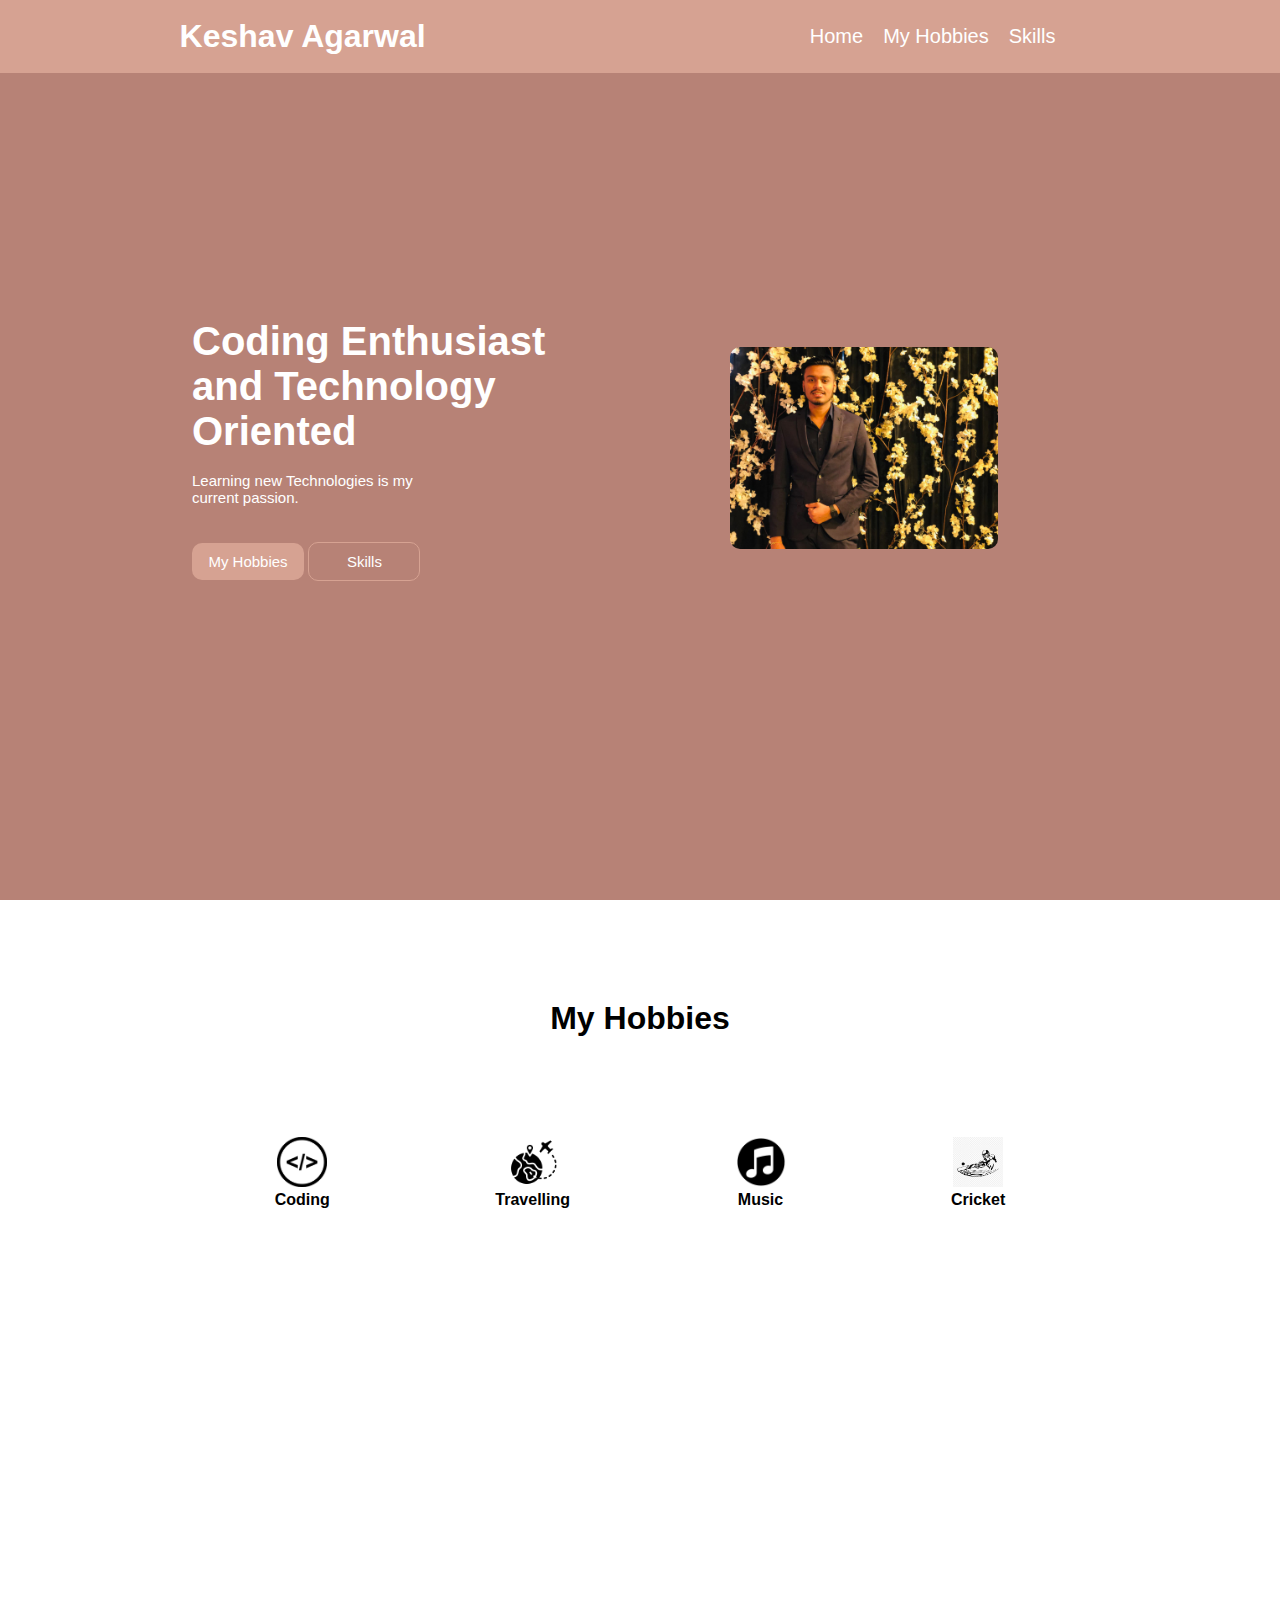
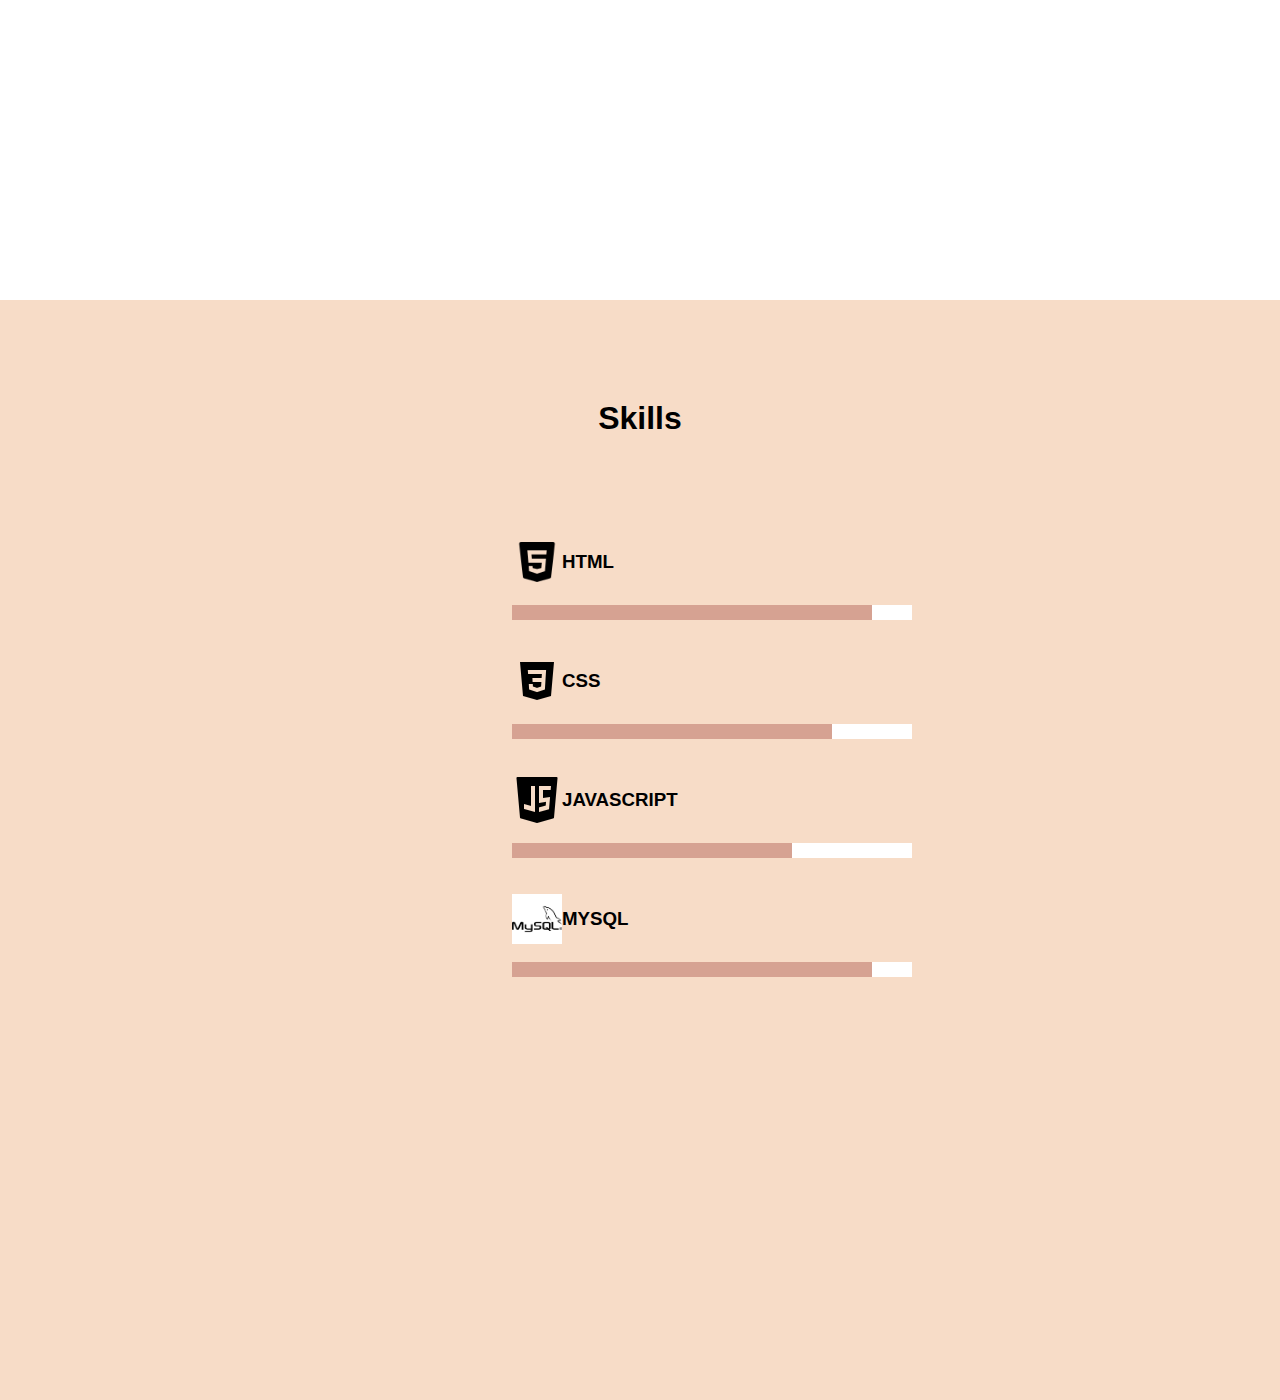
<file: index.html>
<!DOCTYPE html>
<html lang="en">
  <head>
    <meta charset="UTF-8" />
    <meta http-equiv="X-UA-Compatible" content="IE=edge" />
    <meta name="viewport" content="width=device-width, initial-scale=1.0" />
    <title>My Profile</title>
  
    <link rel="stylesheet" href="style.css" />
  </head>

  <body>
    <nav>
      <h1>Keshav Agarwal</h1>
      <ul>
        <li><a id="specifica" class="hover" href="#">Home</a></li>
        <li><a id="specificb" class="hover" href="#hob">My Hobbies</a></li>
        <li><a id="specificc" class="hover" href="#skills">Skills</a></li>
      </ul>
    </nav>

    <div class="Home">
      <div class="info">
        <div class="text">
          <p class="mainTitle">Coding Enthusiast</p>

          <p class="mainTitle">and Technology Oriented</p>

          <br />

          <p class="about">
            Learning new Technologies is my current passion.
          </p>

          <br />
          <br />

          <div class="homeButtons">
            <button id="co"><a href="#hob"> My Hobbies</a></button>
            <button id="bo"><a href="#skills">Skills</a></button>
          </div>
        </div>
        <div class="image">
          <img src="keshav photo unedited.jpeg" alt="" />
        </div>
      </div>
    </div>

    <div id="hob">
      <h1 class="headingg">My Hobbies</h1>
      <div class="container">
        <div class="coding margin margin">
          <img class="si" src="downloadcode.png" alt="" />
          <h4>Coding</h4>
        </div>

        <div class="travel margin">
          <img class="si" src="travel.png" alt="" />
          <h4>Travelling</h4>
        </div>

        <div class="music margin">
          <img class="si" src="download2.png" alt="" />
          <h4>Music</h4>
        </div>

        <div class="cricket margin">
          <img class="si" src="./Cricket-Logo-PNG-Image.jpg" alt="" />
          <h4>Cricket</h4>
        </div>
      </div>
    </div>

    <div id="skills">
      <div id="content">
        <h1 class="head">Skills</h1>

        <div class="ansh">
          <div class="html">
            <img class="h" src="html-5.png" alt="" />
            <h3 class="size">html</h3>
          </div>
          <br />
          <div id="myProgress">
            <div id="myBara"></div>
          </div>
          <br />
          <br />
          <div class="html">
            <img class="h" src="css3.png" alt="" />
            <h3 class="size">css</h3>
          </div>
          <br />
          <div id="myProgress">
            <div id="myBarb"></div>
          </div>
          <br />
          <br />
          <div class="html">
            <img class="h" src="javascript-logo.png" alt="" />
            <h3 class="size">javascript</h3>
          </div>
          <br />
          <div id="myProgress">
            <div id="myBarc"></div>
          </div>
          <br />
          <br />
          <div class="html">
            <img class="h" src="mysql.png" alt="" />
            <h3 class="size">mySQL</h3>
          </div>
          <br />
          <div id="myProgress">
            <div id="myBard"></div>
          </div>
          <br />
          <br />
        </div>
      </div>
    </div>
    <script src="app.js" >

    </script>
    
  </body>
</html>
</file>
<file: style.css>
* {
  margin: 0;
  padding: 0;

  color: white;
  font-family: Calibri, Candara, Segoe, Segoe UI, Optima, Arial, sans-serif;
}

nav {
  display: flex;

  justify-content: space-around;
  align-items: center;
  background-color: rgba(214, 162, 146, 255);
  color: white;
  position: fixed;
  width: 100%;
}
.hover:hover {
  background-color: white;
  color: rgba(214, 162, 146, 255);
  padding: 8px 10px;
  border-radius: 20px;
}
nav li a {
  text-decoration: none;
}
#bo {
  border: 1px solid rgba(214, 162, 146, 255);
}

.homeButtons a {
  text-decoration: none;
}
#co {
  background-color: rgba(214, 162, 146, 255);
  border: none;
}

nav ul {
  display: flex;
  list-style-type: none;
  justify-content: space-between;
  padding: 25px;
  font-size: 20px;
}
nav ul li {
  margin-right: 20px;
}

.Home {
  width: 100%;
  min-height: 90vh;
  background-color: rgba(183, 130, 118, 255);
  display: flex;
  justify-content: center;
  height: 100vh;
}

.info {
  width: 70%;
  display: flex;
  justify-content: space-around;
  align-items: center;
}

.text {
  width: 50%;
}

.image {
  width: 50%;
  text-align: center;
}

.image img {
  width: 60%;
  border-radius: 10px;
}

.text .about {
  width: 56%;
  font-size: 15px;
}

.text .mainTitle {
  font-size: 40px;
  font-weight: bold;
}

.homeButtons button {
  width: 25%;
  padding: 10px;
  border-radius: 10px;
  background-color: rgba(183, 130, 118, 255);
  font-size: 15px;
}

.hobbies {
  background-color: rgba(183, 130, 118, 255);
}

.headingg {
  color: black;
  text-align: center;
  text-transform: capitalize;
  margin-bottom: 100px;
}
.container {
  display: flex;
  flex-wrap: wrap;
  justify-content: space-around;
  width: 70%;
  margin: 0 auto;
}
h4 {
  color: black;
}
.container img {
  width: 50px;
}
.margin {
  text-align: center;
}
#hob {
  padding-top: 100px;
  height: 100vh;
}
.head {
  color: black;

  margin-bottom: 100px;
  margin: 0 auto;
}

.size {
  color: black;
  display: inline-block;
  text-transform: uppercase;
}
.html {
  display: flex;
  align-items: center;
  width: 100%;
}
.h {
  width: 50px;
}
#skills {
  display: flex;
  justify-content: center;
  background-color: rgb(247, 220, 199);
  height: 100vh;
  padding: 100px;
  
}

#content {
  width: 70%;
  display: flex;
  flex-direction: column;
}
.ansh {
  margin: 0 auto;
  margin-top: 100px;
  margin-left: 250px;
}

#myProgress {
  width: 400px;
  background-color: white;
}

#myBara {
  width: 90%;
  height: 15px;
  background-color: rgba(214, 162, 146, 25);
}

#myBarb {
  width: 80%;
  height: 15px;
  background-color: rgba(214, 162, 146, 255);
}

#myBarc {
  width: 70%;
  height: 15px;
  background-color: rgba(214, 162, 146, 255);
}

#myBard {
  width: 90%;
  height: 15px;
  background-color: rgba(214, 162, 146, 255);
}
</file>
